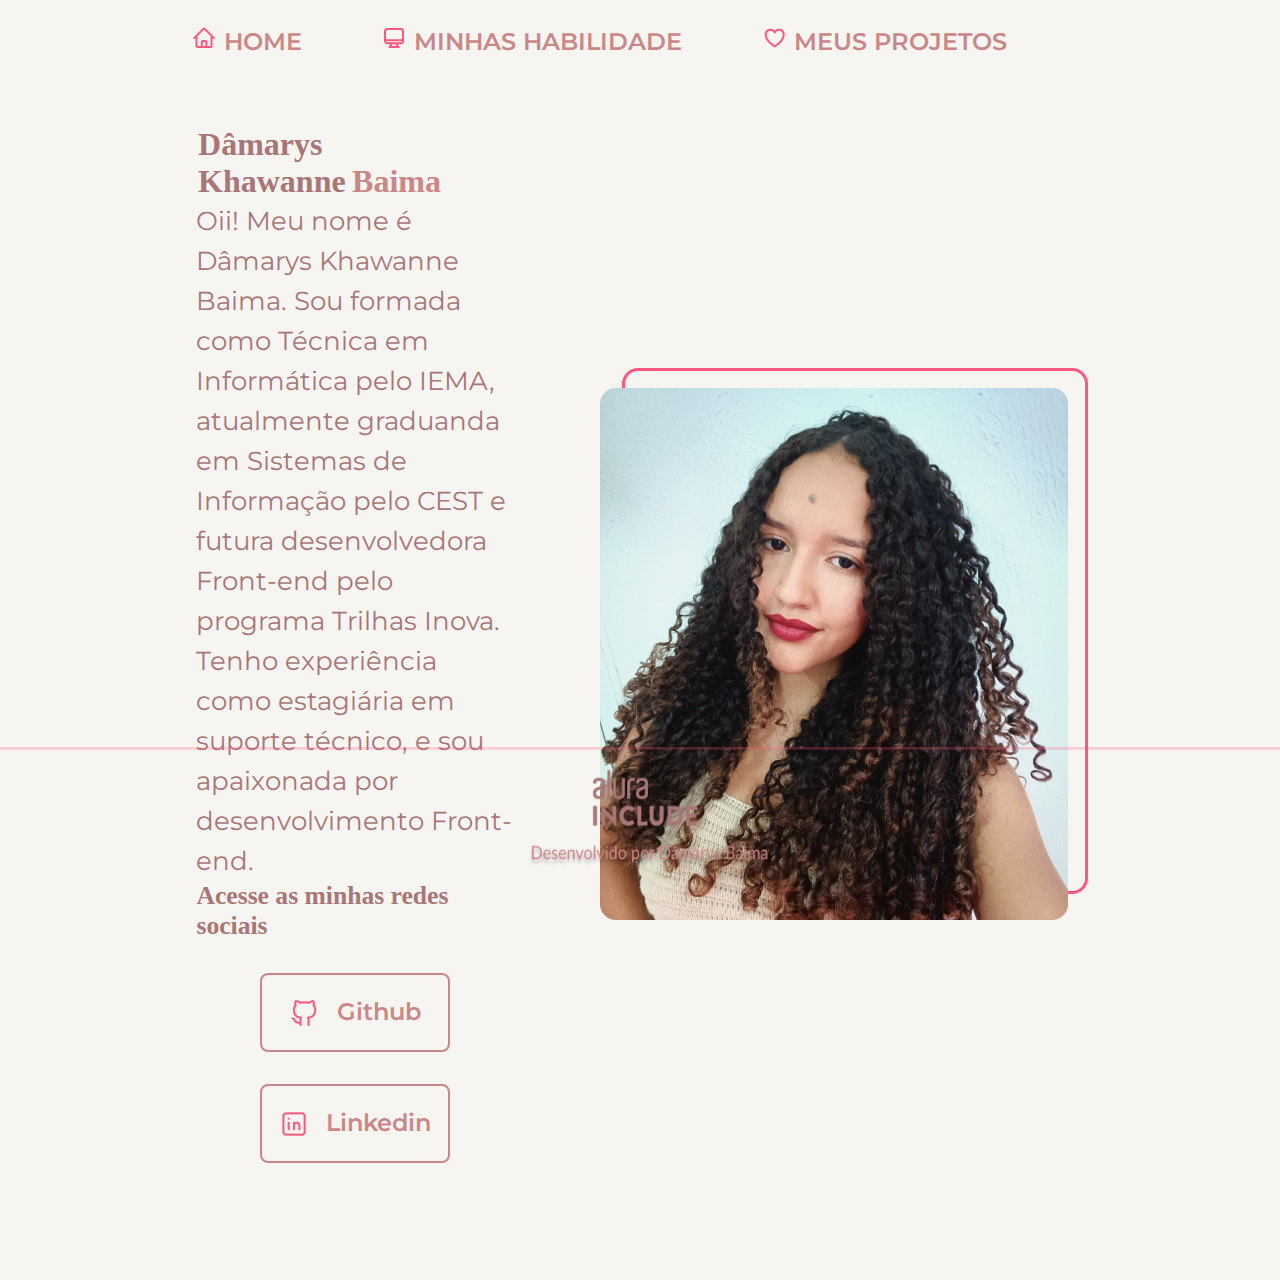
<file: index.html>
<!DOCTYPE html>
<html lang="pt-br">
<head>
    <meta charset="UTF-8">
    <meta name="viewport" content="width=device-width, initial-scale=1.0">
    <title>Portifólio</title>
    <link rel="stylesheet" href="./scr/style/style.css">
</head>

<body>
    <header class="cabecalho">
        <nav class="cabecalho_menu">
            <a class="cabecalho_menu_link" href="index.html">
                <img src="./scr/assets/casa.png" alt="Imagem da casinha">
                HOME
            </a>
            <a class="cabecalho_menu_link" href="habilidades.html">
                <img src="./scr/assets/habilidade.png" alt="Imagem do computador">
                MINHAS HABILIDADE
            </a>
            <a class="cabecalho_menu_link" href="projetos.html">
                <img src="./scr/assets/projetos.png" alt="Imagem do coração">
                MEUS PROJETOS
            </a>
        </nav>
    </header>

    <main class="apresentacao">
        <section class="apresentacao__conteudo">
            <h1 class="apresentacao__conteudo__titulo">Dâmarys Khawanne<strong class="apresentacao__conteudo__titulo__destaque">Baima</strong></h1>
            <p class="apresentacao__conteudo__texto"> Oii! Meu nome é Dâmarys Khawanne Baima. Sou formada como Técnica em Informática pelo IEMA, atualmente graduanda em Sistemas de Informação pelo CEST e futura desenvolvedora Front-end pelo programa Trilhas Inova. <br> Tenho experiência como estagiária em suporte técnico, e sou apaixonada por desenvolvimento Front-end.</p>

            <div class="apresentacao__conteudo__links">
                <h2 class="apresentacao__conteudo__links__subtitulo"> Acesse as minhas redes sociais </h2>
                <a class="apresentacao__conteudo__links__navegacao" href="https://github.com/damarys-baima">
                    <img class="apresentacao__conteudo__links__navegacao__imagemgithub" src="./scr/assets/github.png">
                    Github
                </a>
                <a class="apresentacao__conteudo__links__navegacao" href="https://linkedin.com/in/damarys-baima">
                    <img class="apresentacao__conteudo__links__navegacao__imagemlinkedin" src="./scr/assets/linkedin.png">
                    Linkedin
                </a>
            </div>
        </section>

        <img class="apresentacao_imagem" src="./scr/assets/minhafoto.png" alt="Foto da dona do portifolio">
    </main>
    <footer class="rodape"> 
        <img class="rodape__imagem" src="/scr/assets/Footer.png" alt="Imagem da Alura Include">
    </footer>
</body>

</html>
</file>
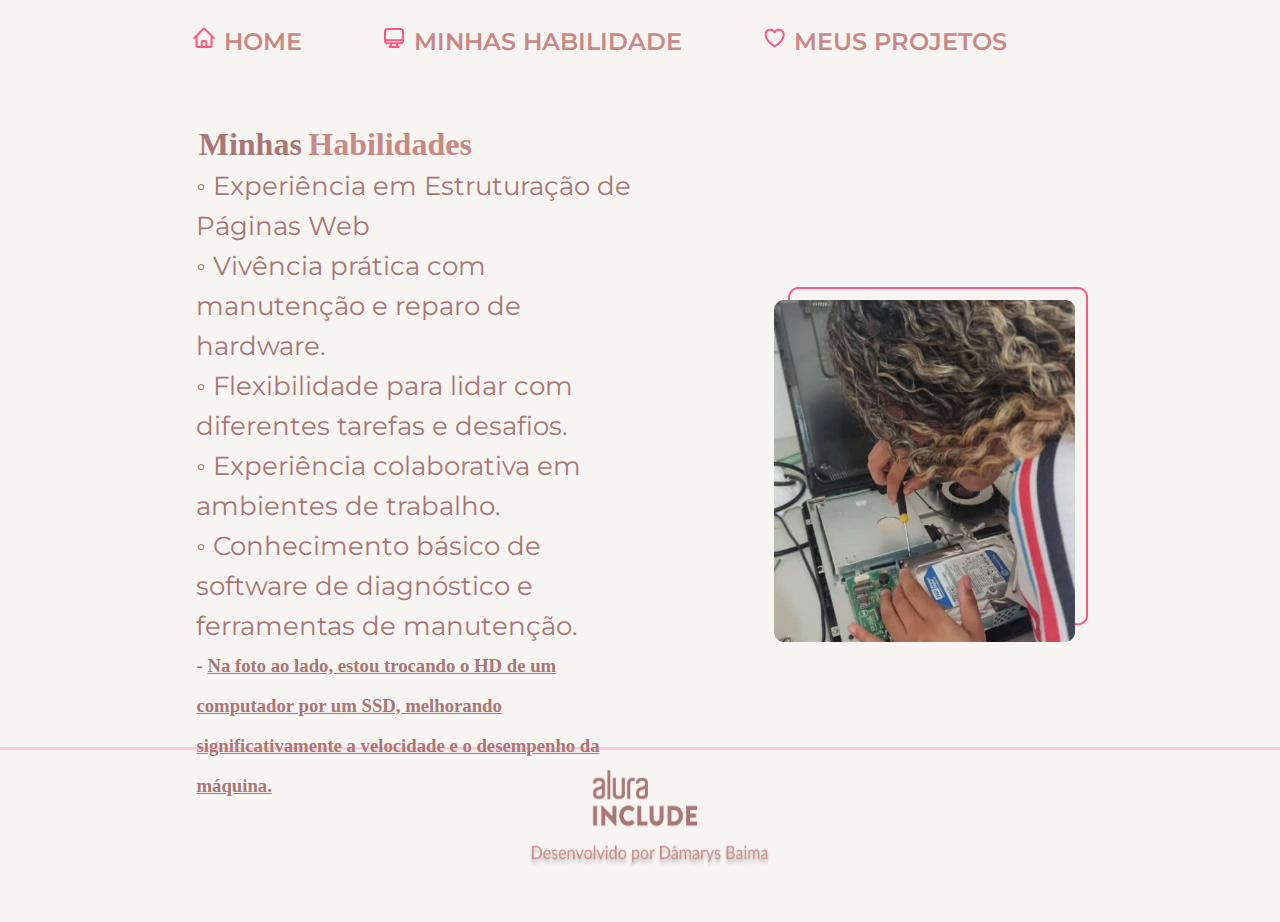
<file: habilidades.html>
<!DOCTYPE html>
<html lang="pt-br">
<head>
    <meta charset="UTF-8">
    <meta name="viewport" content="width=device-width, initial-scale=1.0">
    <title>Minhas Habilidades</title>
    <link rel="stylesheet" href="/scr/style/style.css">
</head>
<body>
    <header class="cabecalho">
        <nav class="cabecalho_menu">
            <a class="cabecalho_menu_link" href="index.html">
                <img src="./scr/assets/casa.png" alt="Imagem da casinha">
                HOME
            </a>
            <a class="cabecalho_menu_link" href="habilidades.html">
                <img src="./scr/assets/habilidade.png" alt="Imagem do computador">
                MINHAS HABILIDADE
            </a>
            <a class="cabecalho_menu_link" href="projetos.html">
                <img src="./scr/assets/projetos.png" alt="Imagem do coração">
                MEUS PROJETOS
            </a>
        </nav>
    </header>

    <main class="apresentacao">
    <section class="apresentacao__conteudo">
        <h1 class="apresentacao__conteudo__titulo">Minhas<strong class="apresentacao__conteudo__titulo__destaque">Habilidades</strong></h1>
        <p class="apresentacao__conteudo__texto"> ◦ Experiência em Estruturação de Páginas Web <br> ◦ Vivência prática com manutenção e reparo de hardware. <br> ◦ Flexibilidade para lidar com diferentes tarefas e desafios. <br> ◦ Experiência colaborativa em ambientes de trabalho. <br> ◦ Conhecimento básico de software de diagnóstico e ferramentas de manutenção. </p>
        <div class="apresentacao__conteudo__subtitulo">
            <h3> - <u>Na foto ao lado, estou trocando o HD de um computador por um SSD, melhorando significativamente a velocidade e o desempenho da máquina.</u></h3>
        </div>
        </section>

        <img class="apresentacao__imagem__habilidade" src="/scr/assets/fotoparahab.png" alt="Foto grande para habilidade">
    </main>
    
    <footer class="rodape"> 
        <img class="rodape__imagem" src="/scr/assets/Footer.png" alt="Imagem da Alura Include">
    </footer>
</body>
</html>
</file>
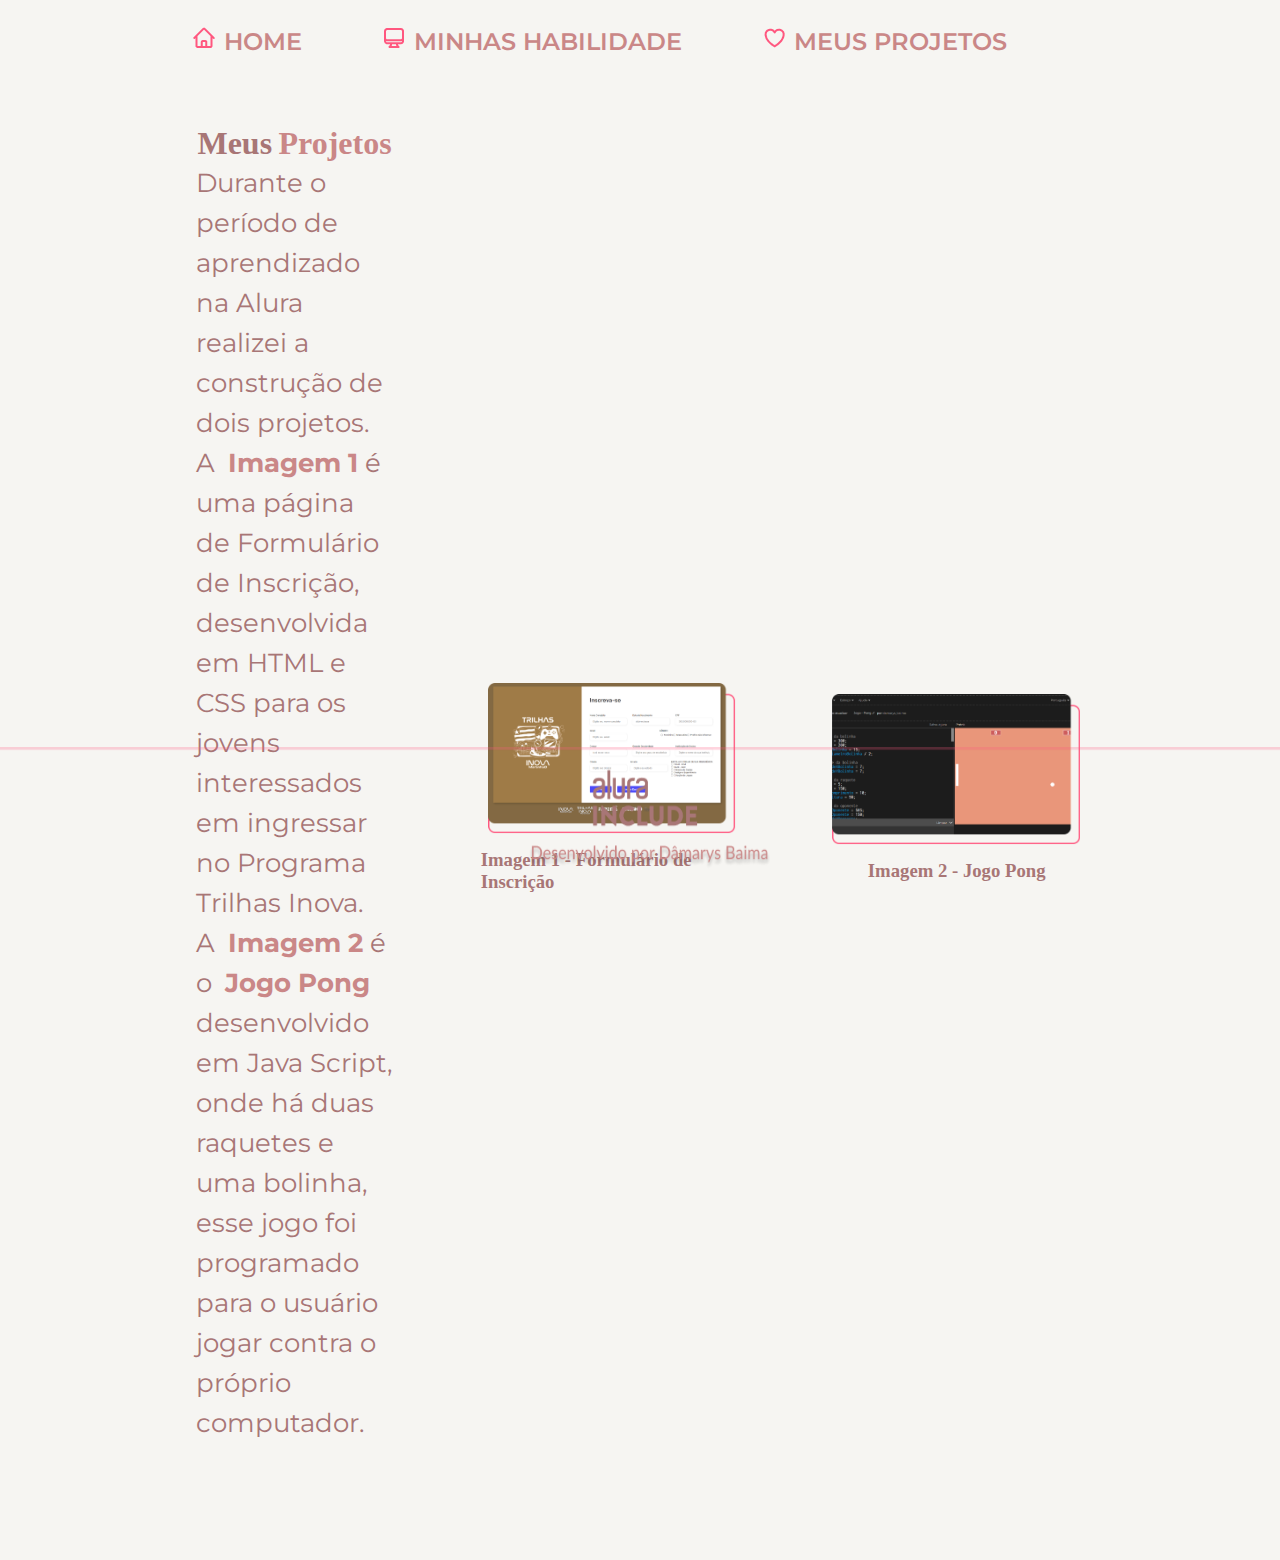
<file: projetos.html>
<!DOCTYPE html>
<html lang="en">
<head>
    <meta charset="UTF-8">
    <meta name="viewport" content="width=device-width, initial-scale=1.0">
    <title>Meus Projetos</title>
    <link rel="stylesheet" href="/scr/style/style.css">
</head>
<body>
    <header class="cabecalho">
        <nav class="cabecalho_menu">
            <a class="cabecalho_menu_link" href="index.html">
                <img src="./scr/assets/casa.png" alt="Imagem da casinha">
                HOME
            </a>
            <a class="cabecalho_menu_link" href="habilidades.html">
                <img src="./scr/assets/habilidade.png" alt="Imagem do computador">
                MINHAS HABILIDADE
            </a>
            <a class="cabecalho_menu_link" href="projetos.html">
                <img src="./scr/assets/projetos.png" alt="Imagem do coração">
                MEUS PROJETOS
            </a>
        </nav>
    </header>


    <main class="apresentacao">
        <section class="apresentacao__conteudo">
            <h1 class="apresentacao__conteudo__titulo">Meus<strong class="apresentacao__conteudo__titulo__destaque">Projetos</strong></h1>
            <p class="apresentacao__conteudo__texto">Durante o período de aprendizado na Alura realizei a construção de dois projetos. <br> A <strong class="apresentacao__conteudo__titulo__destaque">Imagem 1</strong> é uma página de Formulário de Inscrição, desenvolvida em HTML e CSS para os jovens interessados em ingressar no Programa Trilhas Inova. <br> A <strong class="apresentacao__conteudo__titulo__destaque">Imagem 2</strong> é o <strong class="apresentacao__conteudo__titulo__destaque">Jogo Pong</strong> desenvolvido em Java Script, onde há duas raquetes e uma bolinha, esse jogo foi programado para o usuário jogar contra o próprio computador.   </p>
        </section>
        <div class="apresentacao__conteudo__imagem1">
            <img class="apresentacao__conteudo__imagem1__formulario" src="/scr/assets/projeto1.png" alt="Projeto Formulário">
            <h3 class="apresentacao__textinhos__1">Imagem 1 - Formulário de Inscrição</h3>
        </div>
        <div class="apresentacao__conteudo__imagem2">
            <img class="apresentacao__conteudo__imagem2__pong" src="/scr/assets/projeto2.png" alt="Projeto Pong">
            <h3 class="apresentacao__textinhos__2">Imagem 2 - Jogo Pong</h3>

        </div>
    </main>

    <footer class="rodape"> 
        <img class="rodape__imagem" src="/scr/assets/Footer.png" alt="Imagem da Alura Include">
    </footer>
</body>
</html>
</file>
<file: scr/style/style.css>
@import url('https://fonts.googleapis.com/css2?family=Krona+One&family=Montserrat:wght@400;600&display=swap');
:root {
    --cor-primaria: #A87676; 
    --cor-secundaria: #CA8787;
    --cor-terciaria: #F6F5F2;
    --cor-hover: #F3D0D7; 


    --font-primaria: 'Times New Roman', sans-serif;
    --font-secundaria: 'Montserrat', sans-serif;
    --font-terciaria: cursive;
}
*{
    margin: 0;
    padding: 0;
    box-sizing: border-box;
}

body{
    box-sizing: border-box;
    background-color: var(--cor-terciaria);
    color: var(--cor-primaria);
}
.apresentacao__conteudo__titulo__destaque{
    color: var(--cor-secundaria);
    margin-left: 0.2em;
}

.cabecalho_menu_link {
    font-family: var(--font-secundaria);
    font-size: 1.5rem;
    font-weight: 600;
    color: var(--cor-secundaria);
    text-decoration: none;
}

.cabecalho {
    padding: 2% 0% 0% 15%;
}

.cabecalho_menu {
    display: flex;
    gap: 80px;
}

.apresentacao{
    margin: 5% 15%;
    display: flex;
    align-items: center;
    justify-content: space-between;
    gap:82px;
}

.apresentacao__conteudo {
    width: 50%;
    display: flex;
    flex-direction: column;
    margin: 0.5%;
}

.apresentacao__conteudo__titulo {
    font-size: 2rem;
    padding: 0.5%;
    font-family: var(--font-primaria);
}
.apresentacao__conteudo__texto{
    text-align: left;
    line-height: 2.5rem;
    font-size: 1.6rem;
    font-family: var(--font-secundaria);
}

.apresentacao__conteudo__links{
    display: flex;
    flex-direction: column;
    justify-content: space-between;
    align-items: center;
    gap: 32px;
}

.apresentacao__conteudo__links__subtitulo{
    font-family: var(--font-secundaria);
    font-weight: 500%;
    font-size: 1.6rem;
    font-family: var(--font-terciaria);
}
.apresentacao__conteudo__links__navegacao{
    display: flex;
    justify-content: center;
    gap: 16px;
    border: 2px solid var(--cor-secundaria);
    width: 60%;
    text-align: center;
    border-radius: 8px;
    font-size: 1.5rem;
    font-weight: 600;
    padding: 21.5px 0;
    text-decoration: none;
    color: var(--cor-secundaria);
    font-family: var(--font-secundaria);
}

.apresentacao__conteudo__links__navegacao:hover {
    background-color: var(--cor-hover);
}

.apresentacao__imagem {
    width: 50%;
}

.apresentacao__conteudo__subtitulo {
    display: flex;
    margin: 0;
    text-align: left;
    line-height: 2.5rem;
}

.apresentacao__imagem__habilidade {
    width: 35%;
}

.apresentacao__conteudo__imagem1 {
    display: flex;
    flex-direction: column;
    align-items: center;
    font-family: var(--font-terciaria);
}

.apresentacao__conteudo__imagem2 {
    display: flex;
    flex-direction: column;
    align-items: center;
    font-family: var(--font-terciaria);
}

.apresentacao__conteudo__imagem1__formulario {
    width: 100%;
    height: auto;
    margin: 0;
    padding: 0;
}

.apresentacao__conteudo__imagem2__pong {
    width: 100%;
    height: auto;
    margin: 0;
    padding: 0;
}

.rodape {
    display: flex;
    padding: 24px;
    justify-content: center;
    align-items: center;
    width: 100%;
    height: 100%;
    width: 100%;
    position: relative;
    bottom: 0;
}
.rodape__imagem {
    position: fixed;
    bottom: 0;
    left: 0;
    width: 100%; 
    max-width: 100%;
    height: 17%;
}


@media (max-width: 1200px) {
    .cabecalho{
        padding: 10%;  
    }
    .cabecalho__menu{
        justify-content: center;
    }
    .apresentacao{
        flex-direction: column-reverse;
        padding: 5%;
    }
    .apresentacao__conteudo{
        width: auto;
    }
    .rodape__imagem {
            position: static;
            width: 100%;
            max-width: none;
            height: auto;
    }
    .apresentacao__conteudo__imagens1e2 {
        max-width: 100%;
        justify-content: center;
    }
}
</file>
